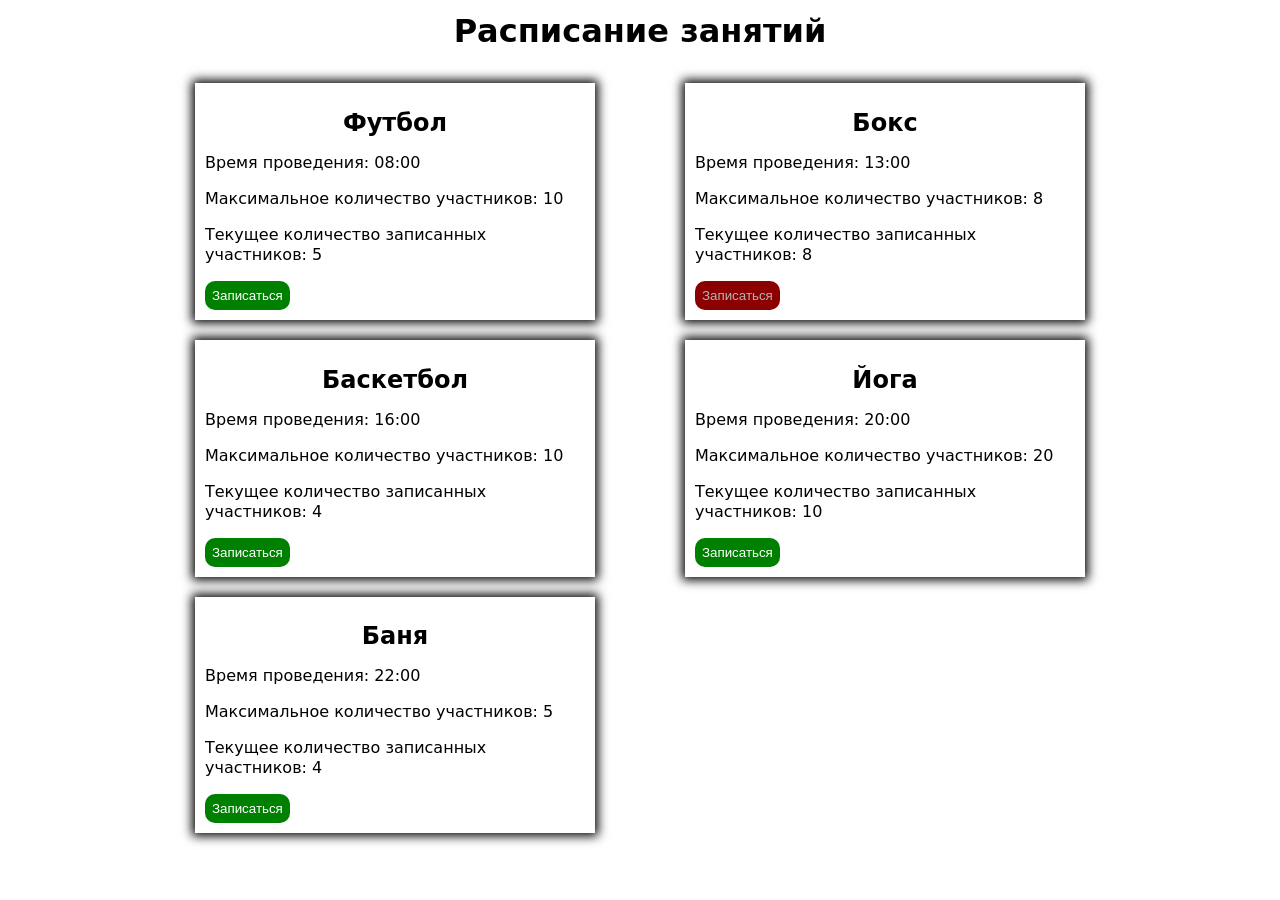
<file: HW-1/index.html>
<!DOCTYPE html>
<html lang="en">
  <head>
    <meta charset="UTF-8" />
    <meta name="viewport" content="width=device-width, initial-scale=1.0" />
    <title>Document</title>
    <link rel="stylesheet" href="style.css">
    <script defer src="app.js"></script>
  </head>
  <body>
    <h1 class="main-title">Расписание занятий</h1>
    <div id="schedule"></div>
  </body>
</html>
</file>
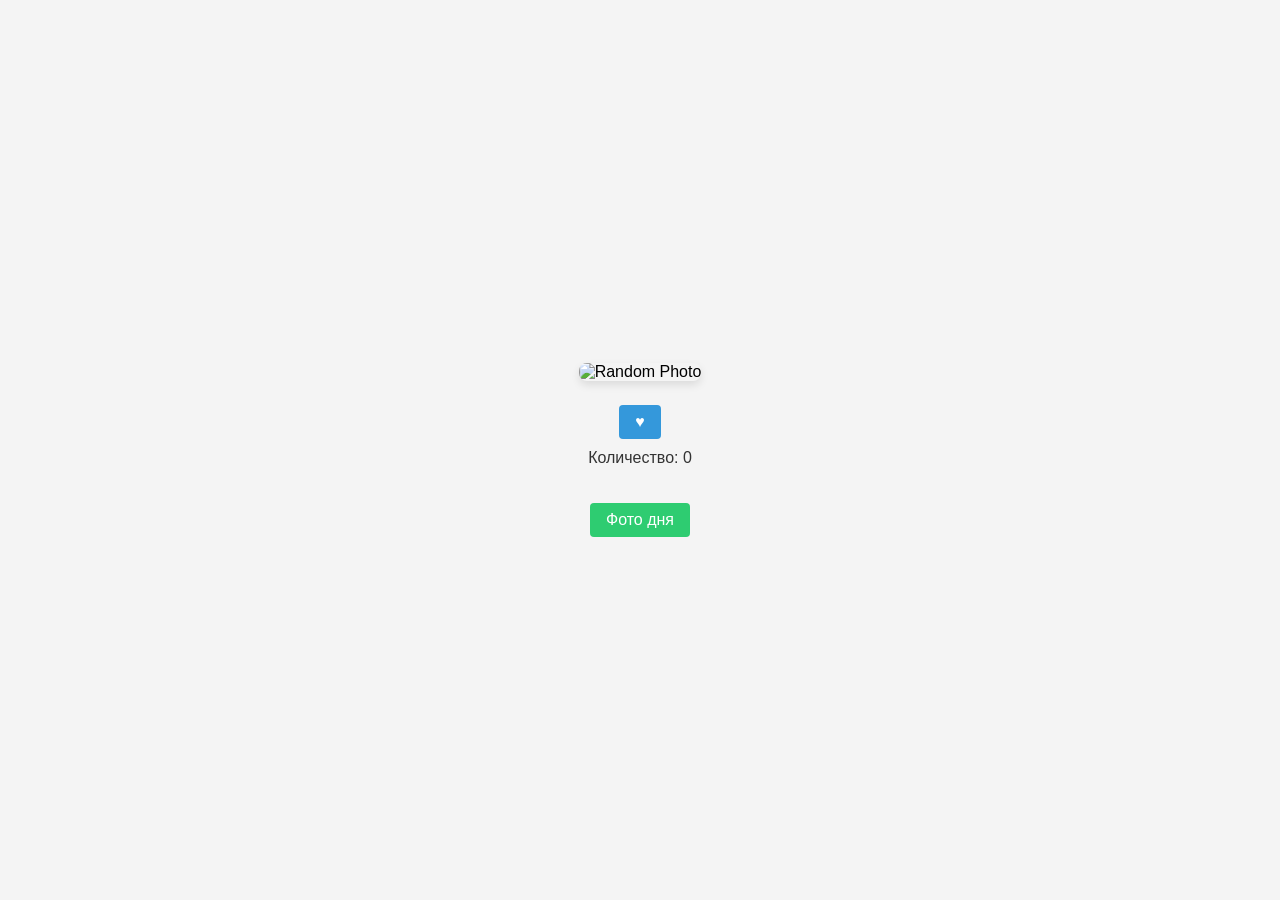
<file: HW-3/index.html>
<!DOCTYPE html>
<html lang="en">
  <head>
    <meta charset="UTF-8" />
    <meta name="viewport" content="width=device-width, initial-scale=1.0" />
    <title>Document</title>
    <link rel="stylesheet" href="style.css" />
    <script defer src="app.js"></script>
  </head>
  <body>
    <div class="wrapper">
      <div id="photoContainer">
        <img id="photo" alt="Random Photo" />
        <p id="photographerName"></p>
        <button id="likeButton">&#9829;</button>
        <p id="likeCount">Количество: 0</p>
      </div>
      <button id="photoOfDayButton">Фото дня</button>
      <div id="likedPhotosContainer">
        <!-- Container for displaying liked photos -->
      </div>
    </div>

    <script src="app.js"></script>
  </body>
</html>
</file>
<file: HW-1/style.css>
*,
*:before,
*:after {
  box-sizing: inherit;
}
*:focus {
  outline: none;
}
html {
  box-sizing: border-box;
  scroll-behavior: smooth;
}
body {
  position: relative;
  margin: 0;
  padding: 0;
  font-family: -apple-system, system-ui, Segoe UI, Roboto, Ubuntu, Cantarell, Noto Sans, sans-serif, Helvetica Neue, Helvetica, roboto, arial;
  font-weight: 400;
  -webkit-font-smoothing: antialiased;
  font-size: 16px;
  line-height: 20px;
  overflow-y: scroll;
}
a {
  outline: none;
  color: inherit;
  text-decoration: none;
}
img {
  max-width: 100%;
  object-fit: cover;
}
svg {
  fill: inherit;
  stroke: inherit;
  transition: fill 0.2s ease;
  -webkit-transition: fill 0.2s ease;
  -moz-transition: fill 0.2s ease;
  -ms-transition: fill 0.2s ease;
  -o-transition: fill 0.2s ease;
}
path,
circle {
  transition: fill 0.5s ease;
}
ul,
li {
  margin: 0;
  padding: 0;
  list-style-type: none;
}
.btn-reset {
  padding: 0;
  border: none;
  outline: none;
  text-align: center;
  color: #000000;
  background-color: transparent;
  cursor: pointer;
}
.list-reset {
  margin: 0;
  padding: 0;
  text-decoration: none;
  list-style: none;
}
.input-reset {
  padding: 0;
  -webkit-appearance: none;
  appearance: none;
  border: none;
  resize: none;
  outline: none;
  border-radius: 0;
  background-color: transparent;
  -webkit-border-radius: 0;
  -moz-border-radius: 0;
  -ms-border-radius: 0;
  -o-border-radius: 0;
}
.visually-hidden {
  position: absolute;
  width: 1px;
  height: 1px;
  margin: -1px;
  padding: 0;
  border: 0;
  clip: rect(0 0 0 0);
  overflow: hidden;
}

.main-title {
  text-align: center;
}

#schedule {
  display: grid;
  grid-template-columns: repeat(2, 1fr);
  justify-items: center;
  gap: 20px;
  width: 1000px;
  padding: 20px;
  margin: 0 auto;
}

.lesson {
  width: 400px;
  padding: 10px;
  box-shadow: 0 0 10px 3px black;
}
.title {
  text-align: center;
}

.btn {
  padding: 7px;
  background-color: green;
  color: white;
  border-radius: 10px;
  -webkit-border-radius: 10px;
  -moz-border-radius: 10px;
  -ms-border-radius: 10px;
  -o-border-radius: 10px;
  transition-property: background-color, color;
  transition-duration: 0.3s;
  transition-timing-function: ease-in-out;
}
.btn:hover {
  background-color: Lime;
  color: black;
}

.btn-limit {
  background-color: crimson;
}

.btn-limit:disabled {
  background-color: darkred;
  color: rgb(179, 179, 179);
  cursor: none;
  pointer-events: none;
}
</file>
<file: HW-3/style.css>
body {
  font-family: Arial, sans-serif;
  background-color: #f4f4f4;
  margin: 0;
  padding: 0;
}

.wrapper {
  display: flex;
  flex-direction: column;
  justify-content: center;
  height: 100vh;
}

#photoContainer {
  text-align: center;
  margin-top: 20px;
}

#photo {
  max-width: 100%;
  height: 50vh;
  border-radius: 8px;
  box-shadow: 0 4px 8px rgba(0, 0, 0, 0.1);
}

#photographerName {
  margin-top: 10px;
  font-size: 14px;
  color: #333;
}

#likeButton {
  background-color: #3498db;
  color: #fff;
  padding: 8px 16px;
  font-size: 16px;
  border: none;
  border-radius: 4px;
  cursor: pointer;
  margin-top: 10px;
}

#likeCount {
  margin-top: 10px;
  font-size: 16px;
  color: #333;
}

#photoOfDayButton {
  margin: 0 auto;
  background-color: #2ecc71;
  color: #fff;
  padding: 8px 16px;
  font-size: 16px;
  border: none;
  border-radius: 4px;
  cursor: pointer;
  margin-top: 20px;
}

#likedPhotosContainer {
  margin-top: 20px;
  display: flex;
  flex-wrap: wrap;
  justify-content: center;
}

#likedPhotosContainer img {
  width: 50px;
  margin: 5px;
}
</file>
